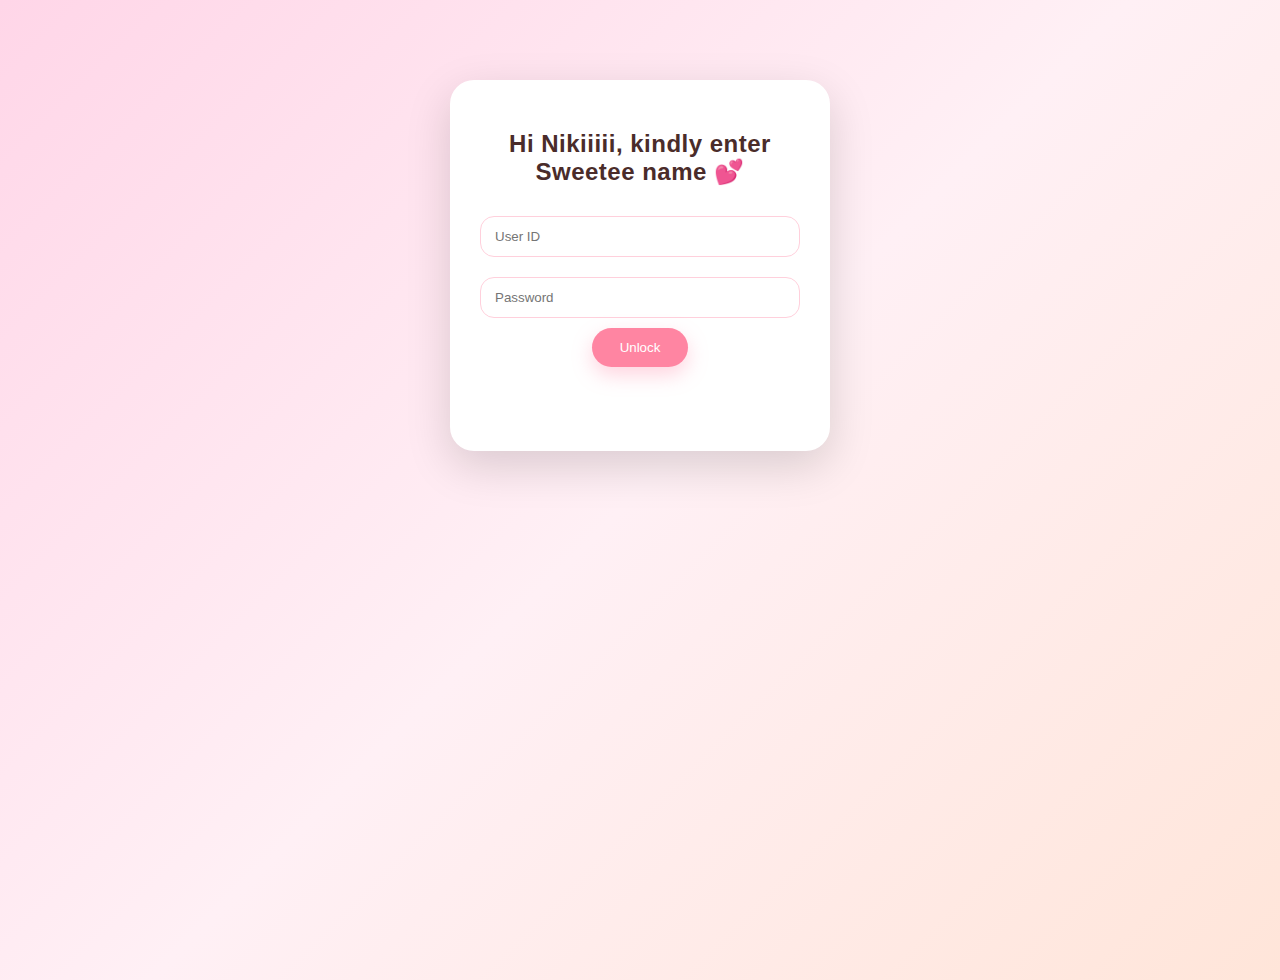
<file: index.html>
<!DOCTYPE html>
<html lang="en">
<head>
  <meta charset="UTF-8" />
  <meta name="viewport" content="width=device-width, initial-scale=1.0"/>
  <title>Login - For My Amul ❤️</title>
  <link rel="stylesheet" href="style.css" />
</head>
<body class="login-page">
  <div class="login-box card">
    <h2>Hi Nikiiiii, kindly enter Sweetee name 💕</h2>
    <input type="text" id="userid" placeholder="User ID" autocomplete="off" />
    <input type="password" id="password" placeholder="Password" />
    <button class="btn" onclick="checkLogin()">Unlock</button>
    <p id="error" class="error"></p>
  </div>
  <script src="script.js"></script>
</body>
</html>
</file>
<file: style.css>
*{box-sizing:border-box}
body{
  margin:0; padding:0; min-height:100vh;
  font-family:'Segoe UI', Tahoma, Geneva, Verdana, sans-serif;
  background:linear-gradient(135deg,#ffd6e8,#fff0f5,#ffe5d9);
  color:#4a2c2a; text-align:center;
}
h1,h2{font-weight:800; letter-spacing:.5px}
.card{background:#fff; border-radius:24px; box-shadow:0 15px 45px rgba(0,0,0,.15)}
.login-box{max-width:380px; margin:80px auto; padding:30px}
.login-box input{width:100%; padding:12px 14px; margin:10px 0; border-radius:14px; border:1px solid #ffd0dc; outline:none}
.btn{background:#ff85a2; color:#fff; border:none; padding:12px 28px; border-radius:999px; cursor:pointer; box-shadow:0 8px 20px rgba(255,133,162,.35); transition:transform .2s, box-shadow .2s}
.btn:hover{transform:translateY(-1px); box-shadow:0 12px 28px rgba(255,133,162,.45)}
.btn-outline{background:#fff; color:#ff5c8a; border:2px solid #ff85a2}
.error{color:#ff4b7d; min-height:22px}

.title{margin:20px 0 10px}
.hero-video{width:min(900px,90%); margin:20px auto 10px; border-radius:24px; box-shadow:0 12px 30px rgba(0,0,0,.25); display:block}
.actions{margin:20px 0 40px}

/* Hearts */
#hearts{pointer-events:none; position:fixed; inset:0; overflow:hidden; z-index:1}
.heart{position:absolute; width:18px; height:18px; background:pink; opacity:.85; transform:rotate(45deg); animation:float 8s linear infinite}
.heart::before,.heart::after{content:''; position:absolute; width:18px; height:18px; background:pink; border-radius:50%}
.heart::before{top:-9px; left:0} .heart::after{left:-9px; top:0}
@keyframes float{0%{transform:translateY(100vh) rotate(45deg)}100%{transform:translateY(-10vh) rotate(45deg); opacity:0}}

/* Gallery */
.gallery{display:grid; grid-template-columns:repeat(auto-fit,minmax(220px,1fr)); gap:18px; padding:24px; max-width:1200px; margin:0 auto 30px; position:relative; z-index:2}
.gallery img,.gallery video{width:100%; border-radius:18px; box-shadow:0 8px 20px rgba(0,0,0,.2); cursor:pointer; transition:transform .25s}
.gallery img:hover,.gallery video:hover{transform:scale(1.02)}

/* Popup */
.popup{display:none; position:fixed; inset:0; background:rgba(0,0,0,.55); padding:20px; z-index:10}
.popup-content{position:relative; max-width:900px; max-height:80vh; margin:40px auto; padding:28px 22px; border-radius:22px; overflow-y:auto; overflow-x:hidden; background:rgba(255,255,255,.9); box-shadow:0 20px 60px rgba(0,0,0,.45)}
.bg-blur{position:absolute; inset:0; background-image:url('assets/photo1.jpg'); background-size:cover; background-position:center; filter:blur(8px) brightness(1.05); opacity:.35}
.letter-text{position:relative; z-index:2; text-align:left; padding:10px 18px; line-height:1.7}
.letter-body{white-space:pre-wrap; margin-bottom:12px}
.close{position:absolute; right:16px; top:10px; font-size:36px; color:#fff; cursor:pointer; z-index:3}

/* Reply UI */
.reply-section{margin-top:12px}
.reply-label{display:block; margin-bottom:6px; color:#b15673}
#replyBox{width:100%; border-radius:12px; border:1px solid #ffc3d2; padding:10px; font-size:15px}
.reply-row{display:flex; justify-content:space-between; align-items:center; margin-top:8px}
#charCount{color:#8a6071; font-size:12px}
.reply-note{color:#8a6071; font-size:12px}
.saved-response{margin-top:14px; font-style:italic; color:#ff4081; white-space:pre-wrap}

footer{margin:24px 0 16px; color:#9a6676; position:relative; z-index:2}
</file>
